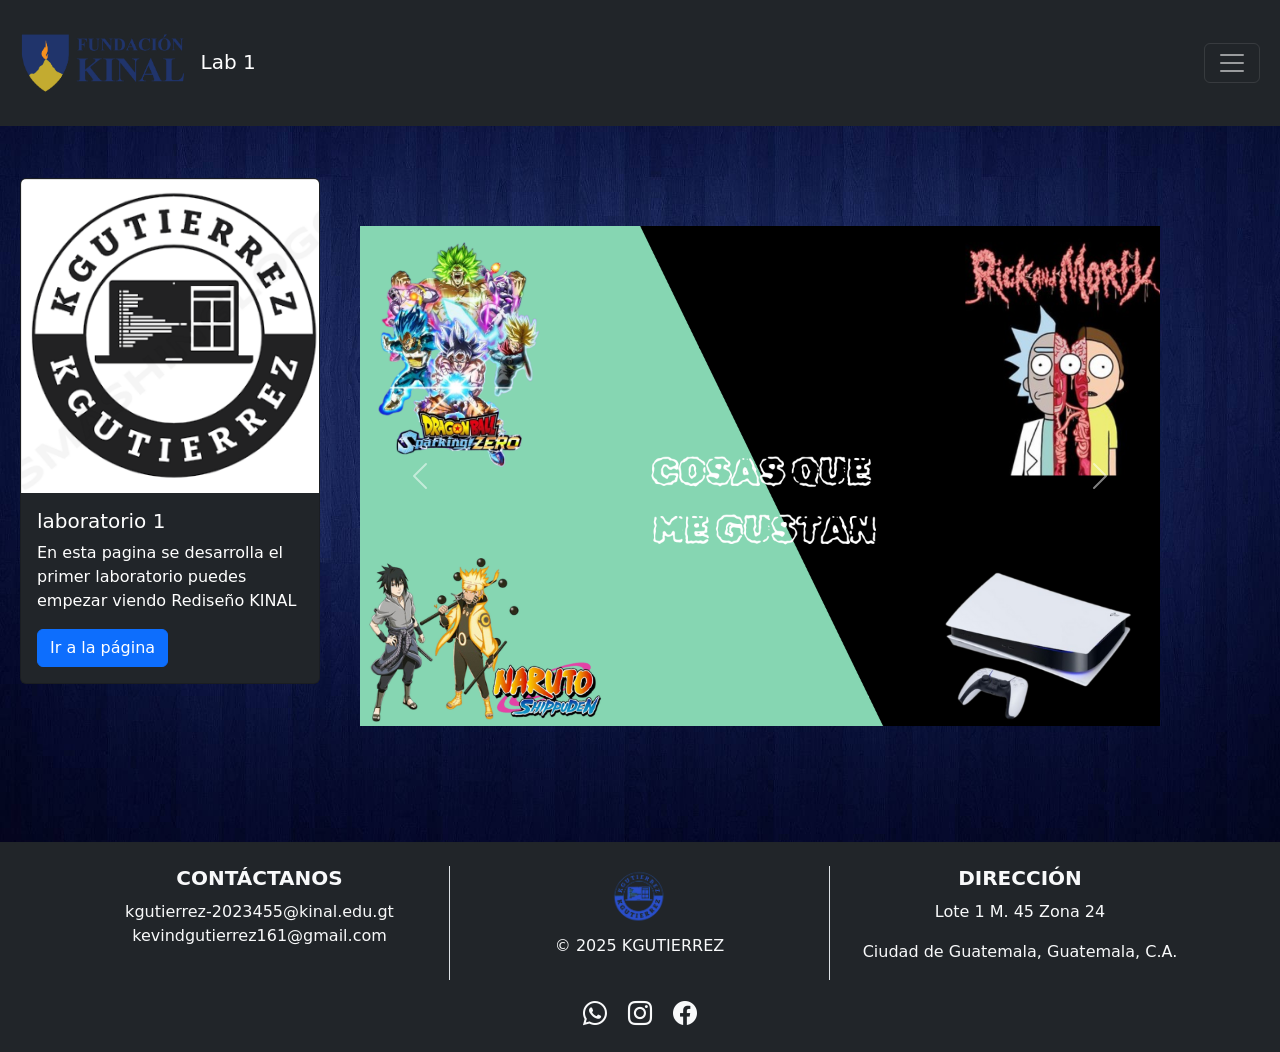
<file: index.html>
<!DOCTYPE html>
<html lang="es">
<head>
  <meta charset="UTF-8" />
  <title>TALLER</title>
  <link href="https://cdn.jsdelivr.net/npm/bootstrap@5.3.3/dist/css/bootstrap.min.css" rel="stylesheet" integrity="sha384-QWTKZyjpPEjISv5WaRU9OFeRpok6YctnYmDr5pNlyT2bRjXh0JMhjY6hW+ALEwIH" crossorigin="anonymous">
  <link rel="stylesheet" href="index.css">
  <link href="https://cdn.jsdelivr.net/npm/bootstrap-icons/font/bootstrap-icons.css" rel="stylesheet">

</head>
<body>
  <nav class="navbar navbar-dark bg-dark fixed-top">
    <div class="container-fluid">
      <div class="d-flex align-items-center">
        <a class="navbar-brand mb-0 h1" href="index.html">
          <img src="assets/image/fundacion-kinal.png" class="img-fluid me-2" style="height: 60px;">
          Lab 1
        </a>
      </div>
      <button class="navbar-toggler" type="button" data-bs-toggle="offcanvas" data-bs-target="#offcanvasDarkNavbar" aria-controls="offcanvasDarkNavbar" aria-label="Toggle navigation">
        <span class="navbar-toggler-icon"></span>
      </button>
      <div class="offcanvas offcanvas-end text-bg-dark" tabindex="-1" id="offcanvasDarkNavbar" aria-labelledby="offcanvasDarkNavbarLabel">
        <div class="offcanvas-header">
          <h5 class="offcanvas-title" id="offcanvasDarkNavbarLabel">Menú</h5>
          <button type="button" class="btn-close btn-close-white" data-bs-dismiss="offcanvas" aria-label="Close"></button>
        </div>
        <div class="offcanvas-body">
          <ul class="navbar-nav justify-content-end flex-grow-1 pe-3">
            <li class="nav-item"><a class="nav-link active" href="#">Páginas</a></li>
            <li class="nav-item"><a class="nav-link" href="CosasQueMeGustan/CosasQueMeGustan.html">Cosas que me gustan</a></li>
            <li class="nav-item"><a class="nav-link" href="Biografia/Biografia.html">Mi biografía</a></li>
            <li class="nav-item"><a class="nav-link" href="Kinal/kinal.html">Rediseño Kinal</a></li>
          </ul>
        </div>
      </div>
    </div>
  </nav>

  <div class="container-fluid pt-5" style="margin-top: 130px;">
    <div class="content-wrapper">
      
      <div class="card bg-dark">
        <img src="assets/image/Logo.png" class="card-img-top" alt="Card image">
        <div class="card-body" style="color: white;">
          <h5 class="card-title">laboratorio 1</h5>
          <p class="card-text">En esta pagina se desarrolla el primer laboratorio puedes empezar viendo Rediseño KINAL</p>
          <a href="Kinal/kinal.html" class="btn btn-primary">Ir a la página</a>
        </div>
      </div>

      
      <div class="carousel-container position-relative mt-5">
        <div id="carouselExampleInterval" class="carousel slide" data-bs-ride="carousel">
          <div class="carousel-inner">
            <div class="carousel-item active" data-bs-interval="5000">
              <a href="CosasQueMeGustan/CosasQueMeGustan.html">
                <img src="assets/image/CosasQuemeGustan.png" class="d-block w-100" alt="Primera imagen">
              </a>
            </div>
            <div class="carousel-item" data-bs-interval="5000">
              <a href="Biografia/Biografia.html">
                <img src="assets/image/Biografía.png" class="d-block w-100" alt="Segunda imagen">
              </a>
            </div>
            <div class="carousel-item" data-bs-interval="5000">
              <a href="Kinal/kinal.html">
                <img src="assets/image/kinal.png" class="d-block w-100" alt="Tercera imagen">
              </a>
            </div>
          </div>
          <button class="carousel-control-prev" type="button" data-bs-target="#carouselExampleInterval" data-bs-slide="prev">
            <span class="carousel-control-prev-icon" aria-hidden="true"></span>
            <span class="visually-hidden">Previous</span>
          </button>
          <button class="carousel-control-next" type="button" data-bs-target="#carouselExampleInterval" data-bs-slide="next">
            <span class="carousel-control-next-icon" aria-hidden="true"></span>
            <span class="visually-hidden">Next</span>
          </button>
        </div>
      </div>
    </div>
  </div>

  <section id="footer" class="mt-5">
    <footer class="bg-dark text-light pt-4 mt-5">
        <div class="container">
            <div class="row">
                
                <div class="col-md-4 text-center mb-3 border-end">
                    <h5>CONTÁCTANOS</h5>
                    <ul class="list-unstyled">
                        <li><a href="mailto:kgutierrez-2023455@kinal.edu.gt" class="text-light">kgutierrez-2023455@kinal.edu.gt</a></li>
                        <li><a href="mailto:kevindgutierrez161@gmail.com" class="text-light">kevindgutierrez161@gmail.com</a></li>
                    </ul>
                </div>
                
                <div class="col-md-4 text-center mb-3 border-end">
                    <img src="../assets/image/logokg.png" alt="Logo" style="height: 60px;">
                    <p class="mt-2">&copy; 2025 KGUTIERREZ</p>
                </div>
                
                <div class="col-md-4 text-center mb-3">
                    <h5>DIRECCIÓN</h5>
                    <p>Lote 1 M. 45 Zona 24</p>
                    <p>Ciudad de Guatemala, Guatemala, C.A.</p>
                </div>
            </div>
            
            <div class="row">
                <div class="col text-center">
                    <a href="#" class="text-light me-3"><i class="bi bi-whatsapp"></i></a>
                    <a href="https://www.instagram.com/dani_gutierrez43" class="text-light me-3"><i class="bi bi-instagram"></i></a>
                    <a href="https://www.facebook.com/share/1F8eJ8gc3s" class="text-light"><i class="bi bi-facebook"></i></a>
                </div>
            </div>
        </div>
    </footer>
</section>
  
  
  <script src="https://cdn.jsdelivr.net/npm/bootstrap@5.3.3/dist/js/bootstrap.bundle.min.js" integrity="sha384-YvpcrYf0tY3lHB60NNkmXc5s9fDVZLESaAA55NDzOxhy9GkcIdslK1eN7N6jIeHz" crossorigin="anonymous"></script>
</body>
</html>
</file>
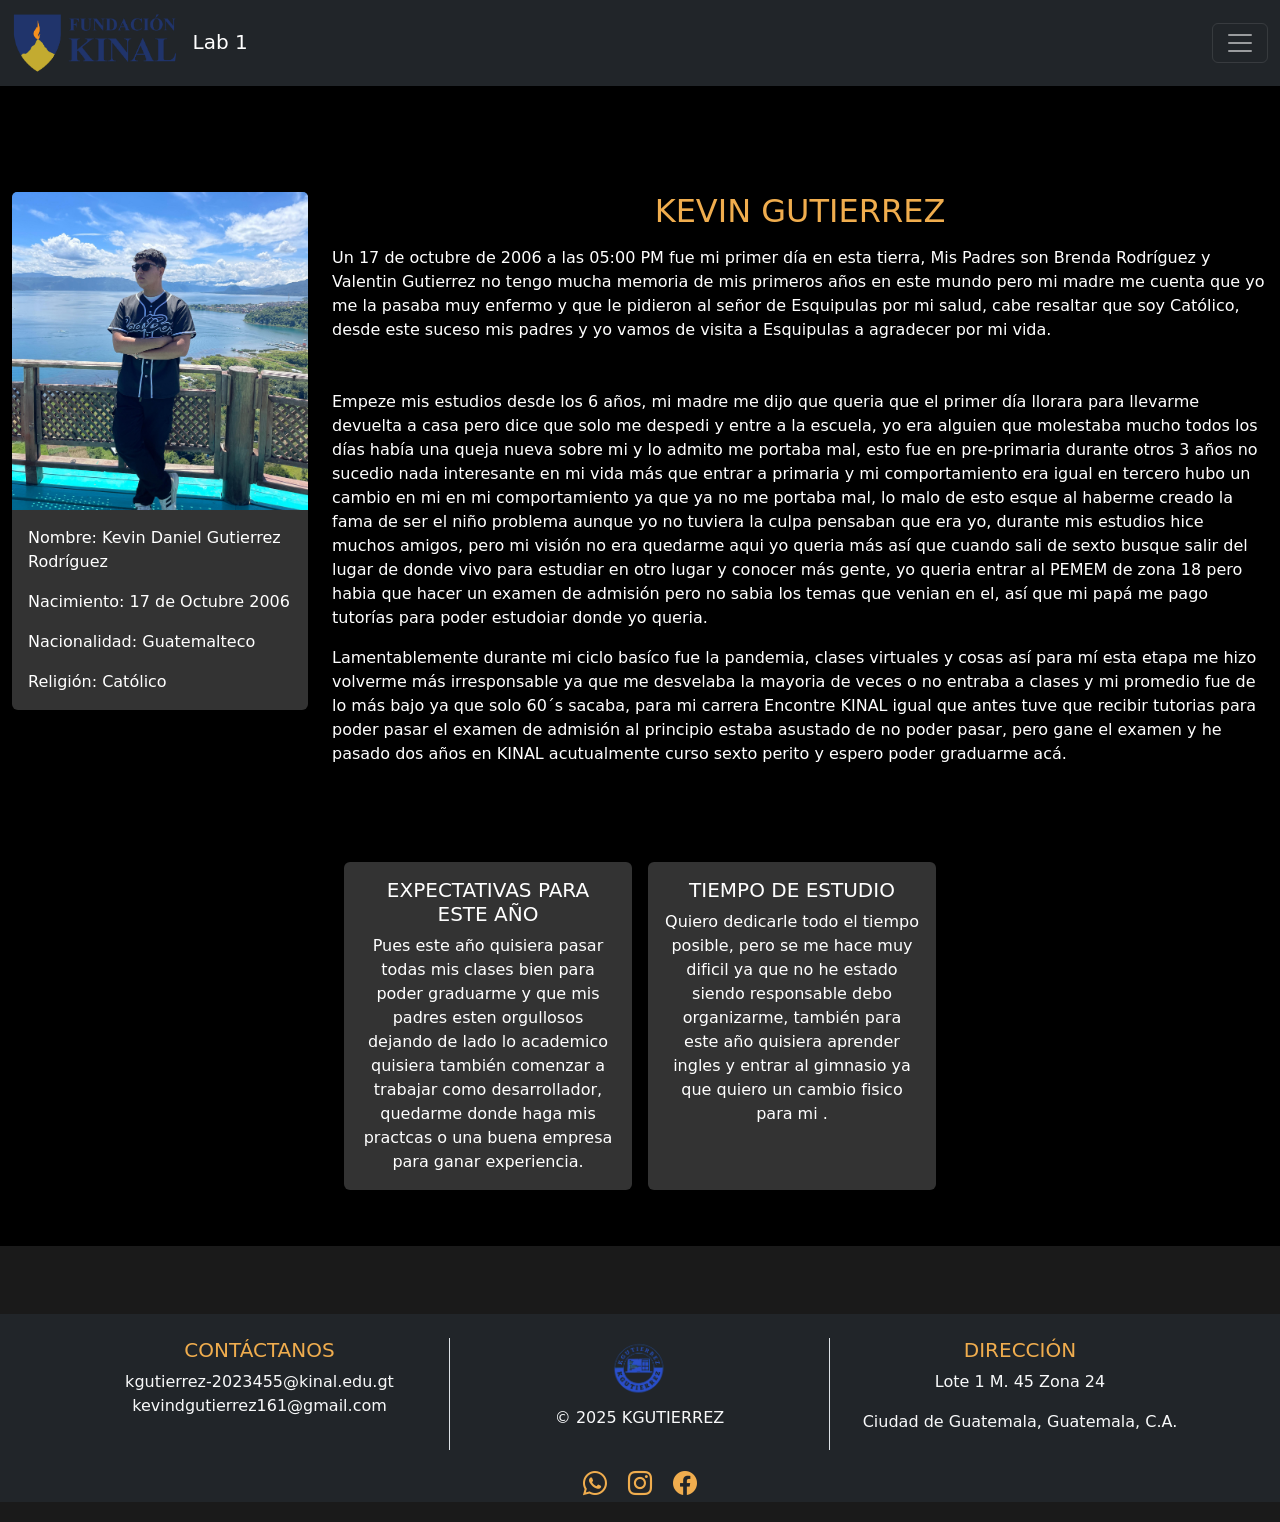
<file: Biografia/Biografia.html>
<!DOCTYPE html>
<html lang="es">
<head>
    <meta charset="UTF-8" />
    <meta name="viewport" content="width=device-width, initial-scale=1.0" />
    <title>Mi Biografía</title>
    <link href="https://cdn.jsdelivr.net/npm/bootstrap@5.3.3/dist/css/bootstrap.min.css" rel="stylesheet" integrity="sha384-QWTKZyjpPEjISv5WaRU9OFeRpok6YctnYmDr5pNlyT2bRjXh0JMhjY6hW+ALEwIH" crossorigin="anonymous">
    <link rel="stylesheet" href="biografia.css">
    <link href="https://cdn.jsdelivr.net/npm/bootstrap-icons/font/bootstrap-icons.css" rel="stylesheet">
    
</head>
<body>
    
    <section id="navbar">
        <nav class="navbar navbar-dark bg-dark fixed-top">
            <div class="container-fluid">
                <div class="d-flex align-items-center">
                    <a class="navbar-brand mb-0 h1" href="../index.html">
                        <img src="../assets/image/fundacion-kinal.png" alt="" class="img-fluid me-2" style="height: 60px;">
                        Lab 1
                    </a>
                </div>
                <button class="navbar-toggler" type="button" data-bs-toggle="offcanvas" data-bs-target="#offcanvasDarkNavbar" aria-controls="offcanvasDarkNavbar" aria-label="Toggle navigation">
                    <span class="navbar-toggler-icon"></span>
                </button>
                <div class="offcanvas offcanvas-end text-bg-dark" tabindex="-1" id="offcanvasDarkNavbar" aria-labelledby="offcanvasDarkNavbarLabel">
                    <div class="offcanvas-header">
                        <h5 class="offcanvas-title" id="offcanvasDarkNavbarLabel">Menú</h5>
                        <button type="button" class="btn-close btn-close-white" data-bs-dismiss="offcanvas" aria-label="Close"></button>
                    </div>
                    <div class="offcanvas-body">
                        <ul class="navbar-nav justify-content-end flex-grow-1 pe-3">
                            <li class="nav-item">
                                <a class="nav-link active" aria-current="page" href="#">Páginas</a>
                            </li>
                            <li class="nav-item">
                                <a class="nav-link" href="../CosasQueMeGustan/CosasQueMeGustan.html">Cosas que me gustan</a>
                            </li>
                            <li class="nav-item">
                                <a class="nav-link" href="Biografia.html">Mi biografía</a>
                            </li>
                            <li class="nav-item">
                                <a class="nav-link" href="../Kinal/kinal.html">Rediseño Kinal</a>
                            </li>
                        </ul>
                    </div>
                </div>
            </div>
        </nav>
    </section>

    
    <section id="content" class="mt-5">
        <div class="container-fluid mt-5 pt-3">
            <div class="row">
                <div class="col-md-3">
                    <div class="card card-custom">
                        <img src="../assets/image/yo.jpg" class="card-img-top" alt="...">
                        <div class="card-body">
                            <p class="card-text">Nombre: Kevin Daniel Gutierrez Rodríguez</p>
                            <p class="card-text">Nacimiento: 17 de Octubre 2006</p>
                            <p class="card-text">Nacionalidad: Guatemalteco</p>
                            <p class="card-text">Religión: Católico</p>
                        </div>
                    </div>
                </div>
                <div class="col-md-9 d-flex align-items-center">
                    <div>
                        <h2 class="mb-3">KEVIN GUTIERREZ</h2>
                        <p>
                          Un 17 de octubre de 2006 a las 05:00 PM fue mi primer día en esta tierra, Mis Padres son Brenda Rodríguez y Valentin Gutierrez no tengo
                          mucha memoria de mis primeros años en este mundo pero mi madre me cuenta que yo me la pasaba muy enfermo y que le pidieron al señor de
                          Esquipulas por mi salud, cabe resaltar que soy Católico, desde este suceso mis padres y yo vamos de visita a Esquipulas a agradecer por mi vida.
                        </p>
                        <p class="mt-5">
                          Empeze mis estudios desde los 6 años, mi madre me dijo que queria que el primer día llorara para llevarme devuelta a casa pero dice
                          que solo me despedi y entre a la escuela, yo era alguien que molestaba mucho todos los días había una queja nueva sobre mi y lo admito me portaba
                          mal, esto fue en pre-primaria durante otros 3 años no sucedio nada interesante en mi vida más que entrar a primaria y mi comportamiento era igual 
                          en tercero hubo un cambio en mi en mi comportamiento ya que ya no me portaba mal, lo malo de esto esque al haberme creado la fama de ser el niño 
                          problema aunque yo no tuviera la culpa pensaban que era yo, durante mis estudios hice muchos amigos, pero mi visión no era quedarme aqui yo queria más
                          así que cuando sali de sexto busque salir del lugar de donde vivo para estudiar en otro lugar y conocer más gente, yo queria entrar al PEMEM de zona 18
                          pero habia que hacer un examen de admisión pero no sabia los temas que venian en el, así que mi papá me pago tutorías para poder estudoiar donde yo queria.
                        </p>
                        <p>
                          Lamentablemente durante mi ciclo basíco fue la pandemia, clases virtuales y cosas así para mí esta etapa me hizo volverme más irresponsable ya que
                          me desvelaba la mayoria de veces o no entraba a clases y mi promedio fue de lo más bajo ya que solo 60´s sacaba, para mi carrera Encontre KINAL igual 
                          que antes tuve que recibir tutorias para poder pasar el examen de admisión al principio estaba asustado de no poder pasar, pero gane el examen y he pasado
                          dos años en KINAL acutualmente curso sexto perito y espero poder graduarme acá.
                        </p>
                    </div>
                </div>
            </div>
        </div>
    </section>

    <section id="extra-content" class="mt-5 text-center">
        <div class="d-flex justify-content-center mt-4">
            <div class="card card-custom-alt m-2" style="width: 18rem;">
                <div class="card-body">
                    <h5 class="card-title">EXPECTATIVAS PARA ESTE AÑO</h5>
                    <p class="card-text">
                      Pues este año quisiera pasar todas mis clases bien para poder graduarme y que mis padres esten orgullosos
                      dejando de lado lo academico quisiera también comenzar a trabajar como desarrollador, quedarme donde haga mis practcas o una buena empresa para 
                      ganar experiencia.
                    </p>
                </div>
            </div>
            <div class="card card-custom-alt m-2" style="width: 18rem;">
                <div class="card-body">
                    <h5 class="card-title">TIEMPO DE ESTUDIO</h5>
                    <p class="card-text">
                      Quiero dedicarle todo el tiempo posible, pero se me hace muy dificil ya que no he estado siendo responsable
                      debo organizarme, también para este año quisiera aprender ingles y entrar al gimnasio ya que quiero un cambio fisico para mi .
                    </p>
                </div>
            </div>
        </div>
    </section>

    <section id="footer" class="mt-5">
        <footer class="bg-dark text-light pt-4 mt-5">
            <div class="container">
                <div class="row">
                    
                    <div class="col-md-4 text-center mb-3 border-end">
                        <h5>CONTÁCTANOS</h5>
                        <ul class="list-unstyled">
                            <li><a href="mailto:kgutierrez-2023455@kinal.edu.gt" class="text-light">kgutierrez-2023455@kinal.edu.gt</a></li>
                            <li><a href="mailto:kevindgutierrez161@gmail.com" class="text-light">kevindgutierrez161@gmail.com</a></li>
                        </ul>
                    </div>
                    
                    <div class="col-md-4 text-center mb-3 border-end">
                        <img src="../assets/image/logokg.png" alt="Logo" style="height: 60px;">
                        <p class="mt-2">&copy; 2025 KGUTIERREZ</p>
                    </div>
                    
                    <div class="col-md-4 text-center mb-3">
                        <h5>DIRECCIÓN</h5>
                        <p>Lote 1 M. 45 Zona 24</p>
                        <p>Ciudad de Guatemala, Guatemala, C.A.</p>
                    </div>
                </div>
                
                <div class="row">
                    <div class="col text-center">
                        <a href="#" class="text-light me-3"><i class="bi bi-whatsapp"></i></a>
                        <a href="https://www.instagram.com/dani_gutierrez43?igsh=MTRwMnZoNDdidnU4Mg%3D%3D&utm_source=qr" class="text-light me-3"><i class="bi bi-instagram"></i></a>
                        <a href="https://www.facebook.com/share/1F8eJ8gc3s/?mibextid=wwXIfr" class="text-light"><i class="bi bi-facebook"></i></a>
                    </div>
                </div>
            </div>
        </footer>
    </section>
    <script src="https://cdn.jsdelivr.net/npm/bootstrap@5.3.3/dist/js/bootstrap.bundle.min.js" integrity="sha384-YvpcrYf0tY3lHB60NNkmXc5s9fDVZLESaAA55NDzOxhy9GkcIdslK1eN7N6jIeHz" crossorigin="anonymous"></script>
</body>
</html>
</file>
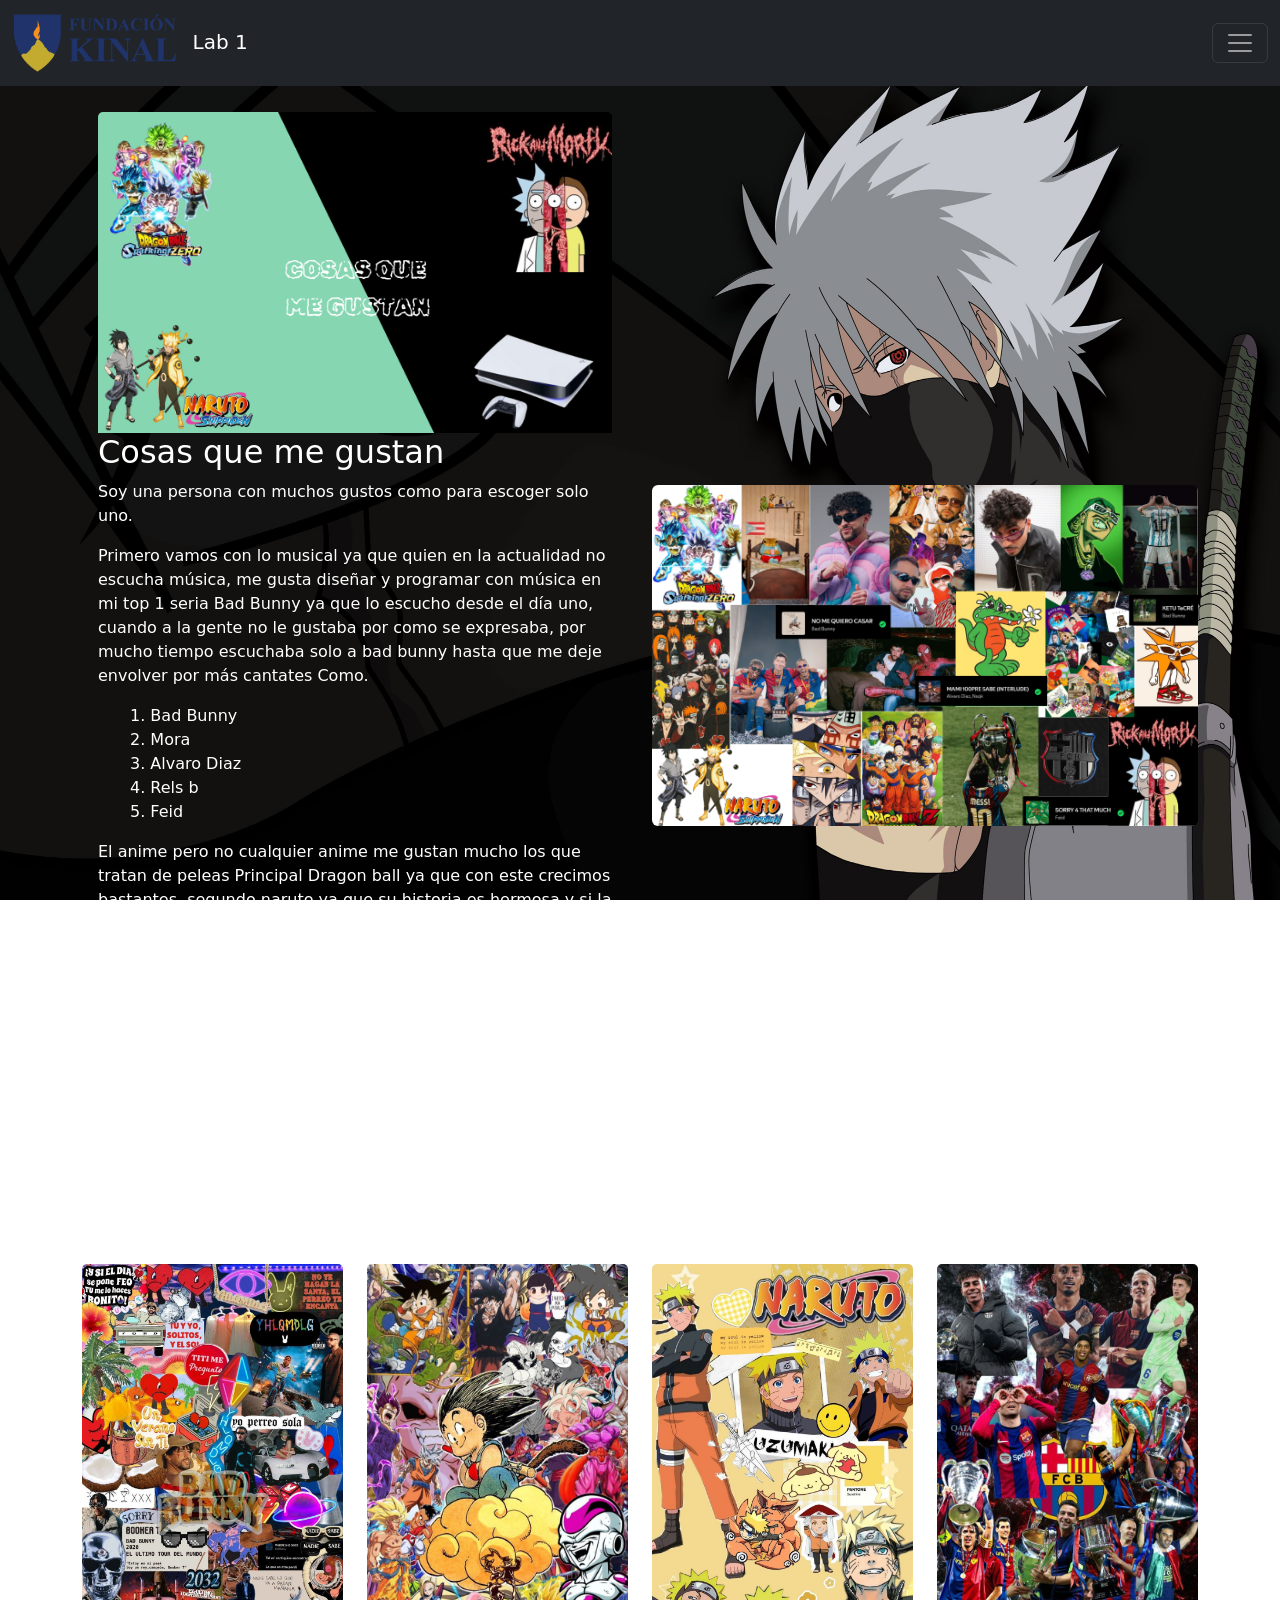
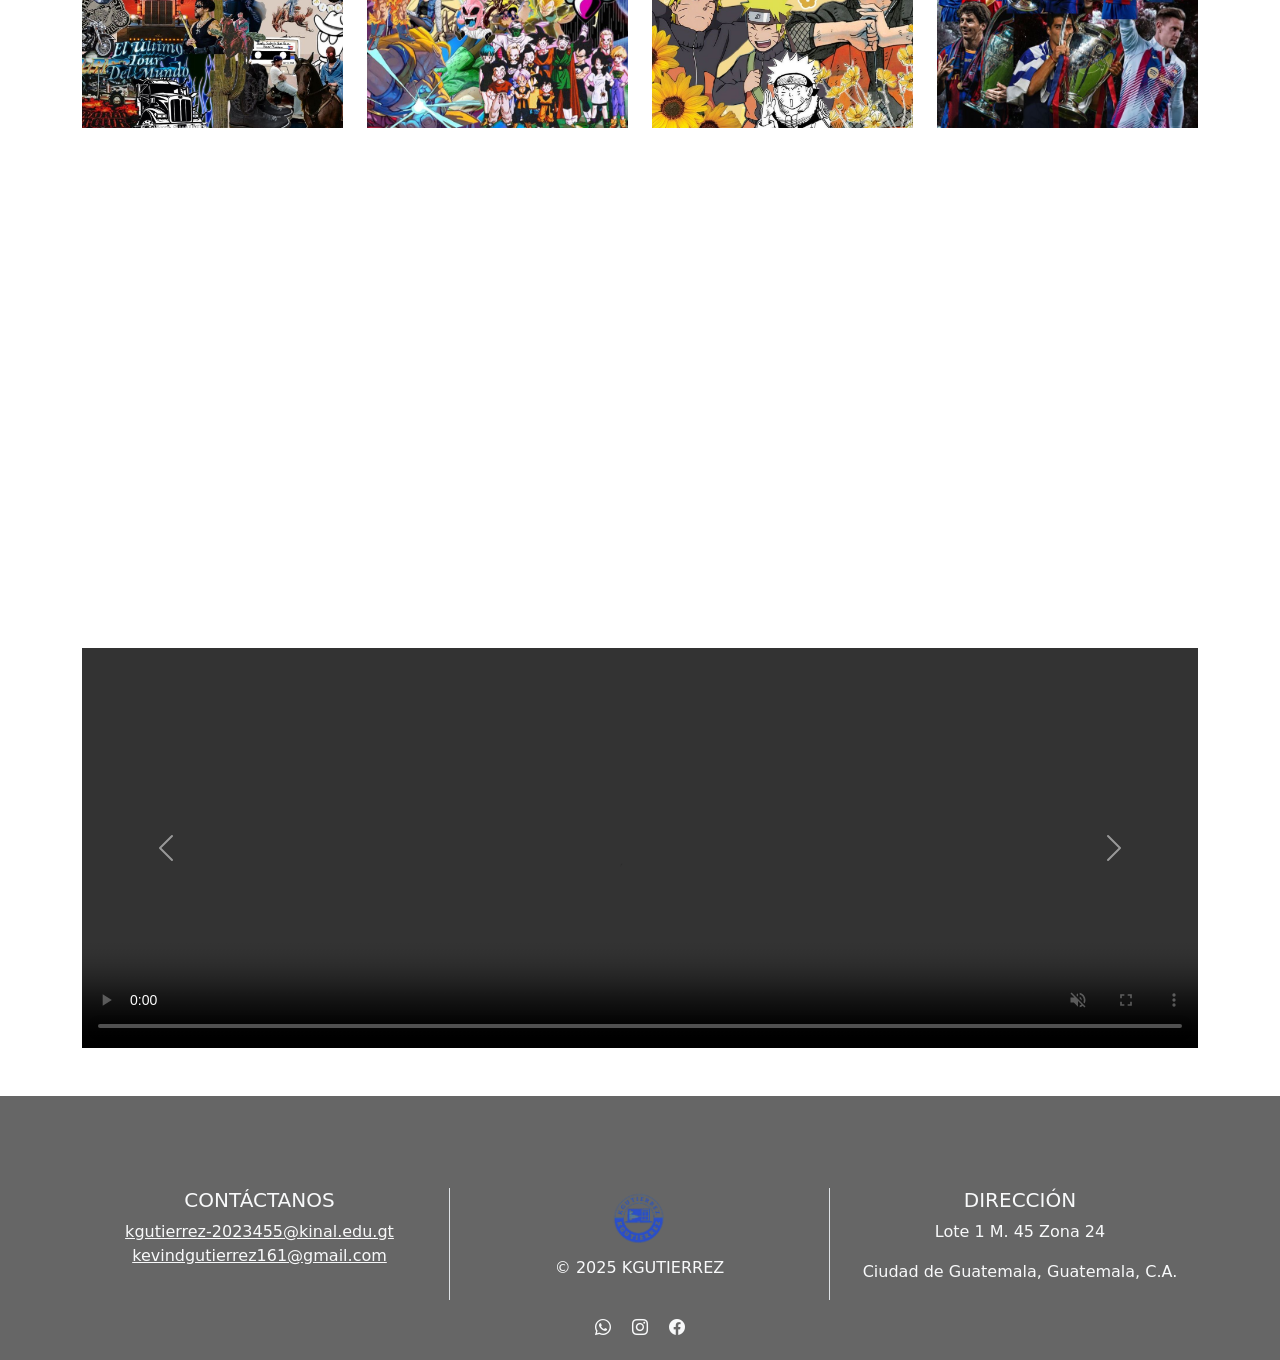
<file: CosasQueMeGustan/CosasQueMeGustan.html>
<!DOCTYPE html>
<html lang="es">
<head>
    <meta charset="UTF-8" />
    <meta name="viewport" content="width=device-width, initial-scale=1.0" />
    <title>Cosas que Me Gustan</title>
    <link href="https://cdn.jsdelivr.net/npm/bootstrap@5.3.3/dist/css/bootstrap.min.css" rel="stylesheet" integrity="sha384-QWTKZyjpPEjISv5WaRU9OFeRpok6YctnYmDr5pNlyT2bRjXh0JMhjY6hW+ALEwIH" crossorigin="anonymous">
    <link rel="stylesheet" href="style.css">
    <link href="https://cdn.jsdelivr.net/npm/bootstrap-icons/font/bootstrap-icons.css" rel="stylesheet">
</head>
<body>
  
    <nav class="navbar navbar-dark bg-dark fixed-top">
        <div class="container-fluid">
            <div class="d-flex align-items-center">
                <a class="navbar-brand mb-0 h1" href="../index.html">
                    <img src="../assets/image/fundacion-kinal.png" alt="Kinal Logo" class="img-fluid me-2" style="height: 60px;">
                    Lab 1
                </a>
            </div>
            <button class="navbar-toggler" type="button" data-bs-toggle="offcanvas" data-bs-target="#offcanvasDarkNavbar" aria-controls="offcanvasDarkNavbar" aria-label="Toggle navigation">
                <span class="navbar-toggler-icon"></span>
            </button>
            <div class="offcanvas offcanvas-end text-bg-dark" tabindex="-1" id="offcanvasDarkNavbar" aria-labelledby="offcanvasDarkNavbarLabel">
                <div class="offcanvas-header">
                    <h5 class="offcanvas-title" id="offcanvasDarkNavbarLabel">Menú</h5>
                    <button type="button" class="btn-close btn-close-white" data-bs-dismiss="offcanvas" aria-label="Close"></button>
                </div>
                <div class="offcanvas-body">
                    <ul class="navbar-nav justify-content-end flex-grow-1 pe-3">
                        <li class="nav-item"><a class="nav-link" href="../index.html">Páginas</a></li>
                        <li class="nav-item"><a class="nav-link active" href="CosasQueMeGustan.html">Cosas que me gustan</a></li>
                        <li class="nav-item"><a class="nav-link" href="../Biografia/Biografia.html">Mi biografía</a></li>
                        <li class="nav-item"><a class="nav-link" href="../Kinal/kinal.html">Rediseño Kinal</a></li>
                    </ul>
                </div>
            </div>
        </div>
    </nav>

    
    <section id="intro" class="container mt-5 pt-5">
        <div class="row align-items-center">
            <div class="col-md-6">
                <div class="card bg-transparent border-0">
                    <div class="card-body">
                      <img src="../assets/image/CosasQuemeGustan.png" class="card-img-top" alt="Item 1">
                        <h2 class="card-title">Cosas que me gustan</h2>
                        <p class="card-text">
                          Soy una persona con muchos gustos como para escoger solo uno.
                        </p>
                        <P>
                          Primero vamos con lo musical ya que quien en la actualidad no escucha música, me gusta diseñar y programar con música en mi top 1 seria Bad Bunny ya que lo escucho desde el día uno, cuando 
                          a la gente no le gustaba por como se expresaba, por mucho tiempo escuchaba solo a bad bunny hasta que me deje envolver por más cantates Como.
                        </P>
                        <ul style="list-style: none;">
                          <li style="list-style: none;">
                          <td>1. Bad Bunny</td><br>
                          <td>2. Mora</td><br>
                          <td>3. Alvaro Diaz</td><br>
                          <td>4. Rels b</td><br>
                          <td>5. Feid</td><br>
                          </li>
                          </ul>
                        <P>
                          El anime pero no cualquier anime me gustan mucho los que tratan de peleas Principal Dragon ball ya que con este crecimos bastantes, segundo 
                          naruto ya que su historia es hermosa y si la entiendes te deja muchas enseñanzas esos son los que más me gustan, obviamente he visto muchas
                          más animaciones. 
                        </P>
                        <ul style="list-style: none;">
                          <li style="list-style: none;">
                          <td>1. Dagron ball</td><br>
                          <td>2. Naruto</td><br>
                          <td>3. berserk</td><br>
                          <td>4. Los 7 pecados capitales</td><br>
                          <td>5. one punch man</td><br>
                          </li>
                          </ul>
                          <p>
                            No cabe mencionar mi amor por mi equipo no soy muy fan del futbol pero todos en casa nacemos siendo de un equipo por nuestros padres
                            asi que gane o pierda siempre fiel a mi barca.
                          </p>
                    </div>
                </div>
            </div>
            <div class="col-md-6">
                <img src="../assets/image/collage-gustos.png" alt="Imagen representativa" class="img-fluid rounded">
            </div>
        </div>
    </section>

    
    <section id="favorites" class="container mt-5">
        <div class="row">
            <div class="col-md-3">
                <div class="card bg-transparent border-0">
                    <img src="../assets/image/bad.jpg" class="card-img-top" alt="Item 1">
                    <div class="card-body">
                        <h5 class="card-title">Bad Bunny</h5>
                        <p class="card-text">Benito Antonio Martínez Ocasio, conocido artísticamente como Bad Bunny, es un cantante, compositor y productor musical puertorriqueño que ha revolucionado la música urbana. Con su estilo único que mezcla reguetón, trap y otros géneros, ha ganado popularidad internacional y se ha destacado como uno de los artistas más influyentes de la música latina.</p>
                    </div>
                </div>
            </div>
            <div class="col-md-3">
                <div class="card bg-transparent border-0">
                    <img src="../assets/image/db.jpg" class="card-img-top" alt="Item 2">
                    <div class="card-body">
                        <h5 class="card-title">Dragon Ball</h5>
                        <p class="card-text">Dragon Ball es una famosa serie de manga y anime creada por Akira Toriyama. La historia sigue las aventuras de Goku y sus amigos mientras buscan las Esferas del Dragón, luchan contra poderosos enemigos y protegen la Tierra. Es conocida por sus intensas batallas, personajes carismáticos y la evolución de Goku desde un niño hasta convertirse en uno de los guerreros más poderosos del universo.</p>
                    </div>
                </div>
            </div>
            <div class="col-md-3">
                <div class="card bg-transparent border-0">
                    <img src="../assets/image/naruto.jpg" class="card-img-top" alt="Item 3">
                    <div class="card-body">
                        <h5 class="card-title">Naruto</h5>
                        <p class="card-text">Naruto es una serie de manga y anime creada por Masashi Kishimoto que sigue la vida de Naruto Uzumaki, un joven ninja que busca ser reconocido como el líder de su aldea, el Hokage. La serie destaca por su enfoque en la amistad, la superación personal y los desafíos emocionales de los personajes, además de sus épicas batallas y técnicas ninja.</p>
                    </div>
                </div>
            </div>
            <div class="col-md-3">
                <div class="card bg-transparent border-0">
                    <img src="../assets/image/bc.jpg" class="card-img-top" alt="Item 4">
                    <div class="card-body">
                        <h5 class="card-title">FC Barcelona</h5>
                        <p class="card-text">Descripción breve del ítem 4.El Fútbol Club Barcelona, conocido comúnmente como Barça, es un club de fútbol profesional de la ciudad de Barcelona, España. Fundado en 1899, el club ha ganado múltiples títulos nacionales e internacionales, incluyendo varias ediciones de la Liga de Campeones de la UEFA. Es reconocido por su estilo de juego basado en el tiki-taka y por su lema "Més que un club" ("Más que un club").</p>
                    </div>
                </div>
            </div>
        </div>
    </section>

    
    <section id="videos" class="container mt-5">
        <div id="videoCarousel" class="carousel slide" data-bs-ride="carousel" data-bs-interval="10000">
            <div class="carousel-inner">
                <div class="carousel-item active">
                    <video class="d-block w-100" controls autoplay muted loop>
                        <source src="../assets/video/b.mp4" type="video/mp4">
                        Tu navegador no soporta la reproducción de video.
                    </video>
                </div>
                <div class="carousel-item">
                    <video class="d-block w-100" controls autoplay muted loop>
                        <source src="../assets/video/n.mp4" type="video/mp4">
                        Tu navegador no soporta la reproducción de video.
                    </video>
                </div>
                <div class="carousel-item">
                    <video class="d-block w-100" controls autoplay muted loop>
                        <source src="../assets/video/barca.mp4" type="video/mp4">
                        Tu navegador no soporta la reproducción de video.
                    </video>
                </div>
            </div>
            <button class="carousel-control-prev" type="button" data-bs-target="#videoCarousel" data-bs-slide="prev">
                <span class="carousel-control-prev-icon" aria-hidden="true"></span>
                <span class="visually-hidden">Anterior</span>
            </button>
            <button class="carousel-control-next" type="button" data-bs-target="#videoCarousel" data-bs-slide="next">
                <span class="carousel-control-next-icon" aria-hidden="true"></span>
                <span class="visually-hidden">Siguiente</span>
            </button>
        </div>
    </section>
    
    <section id="footer" class="mt-5">
        <footer class="bg-transparent text-light pt-4 mt-5">
            <div class="container">
                <div class="row">
                    
                    <div class="col-md-4 text-center mb-3 border-end">
                        <h5>CONTÁCTANOS</h5>
                        <ul class="list-unstyled">
                            <li><a href="mailto:kgutierrez-2023455@kinal.edu.gt" class="text-light">kgutierrez-2023455@kinal.edu.gt</a></li>
                            <li><a href="mailto:kevindgutierrez161@gmail.com" class="text-light">kevindgutierrez161@gmail.com</a></li>
                        </ul>
                    </div>
                    
                    <div class="col-md-4 text-center mb-3 border-end">
                        <img src="../assets/image/logokg.png" alt="Logo" style="height: 60px;">
                        <p class="mt-2">&copy; 2025 KGUTIERREZ</p>
                    </div>
                    
                    <div class="col-md-4 text-center mb-3">
                        <h5>DIRECCIÓN</h5>
                        <p>Lote 1 M. 45 Zona 24</p>
                        <p>Ciudad de Guatemala, Guatemala, C.A.</p>
                    </div>
                </div>
                
                <div class="row">
                    <div class="col text-center">
                        <a href="#" class="text-light me-3"><i class="bi bi-whatsapp"></i></a>
                        <a href="https://www.instagram.com/dani_gutierrez43" class="text-light me-3"><i class="bi bi-instagram"></i></a>
                        <a href="https://www.facebook.com/share/1F8eJ8gc3s" class="text-light"><i class="bi bi-facebook"></i></a>
                    </div>
                </div>
            </div>
        </footer>
    </section>

    <script src="https://cdn.jsdelivr.net/npm/bootstrap@5.3.3/dist/js/bootstrap.bundle.min.js" integrity="sha384-YvpcrYf0tY3lHB60NNkmXc5s9fDVZLESaAA55NDzOxhy9GkcIdslK1eN7N6jIeHz" crossorigin="anonymous"></script>
</body>
</html>
</file>
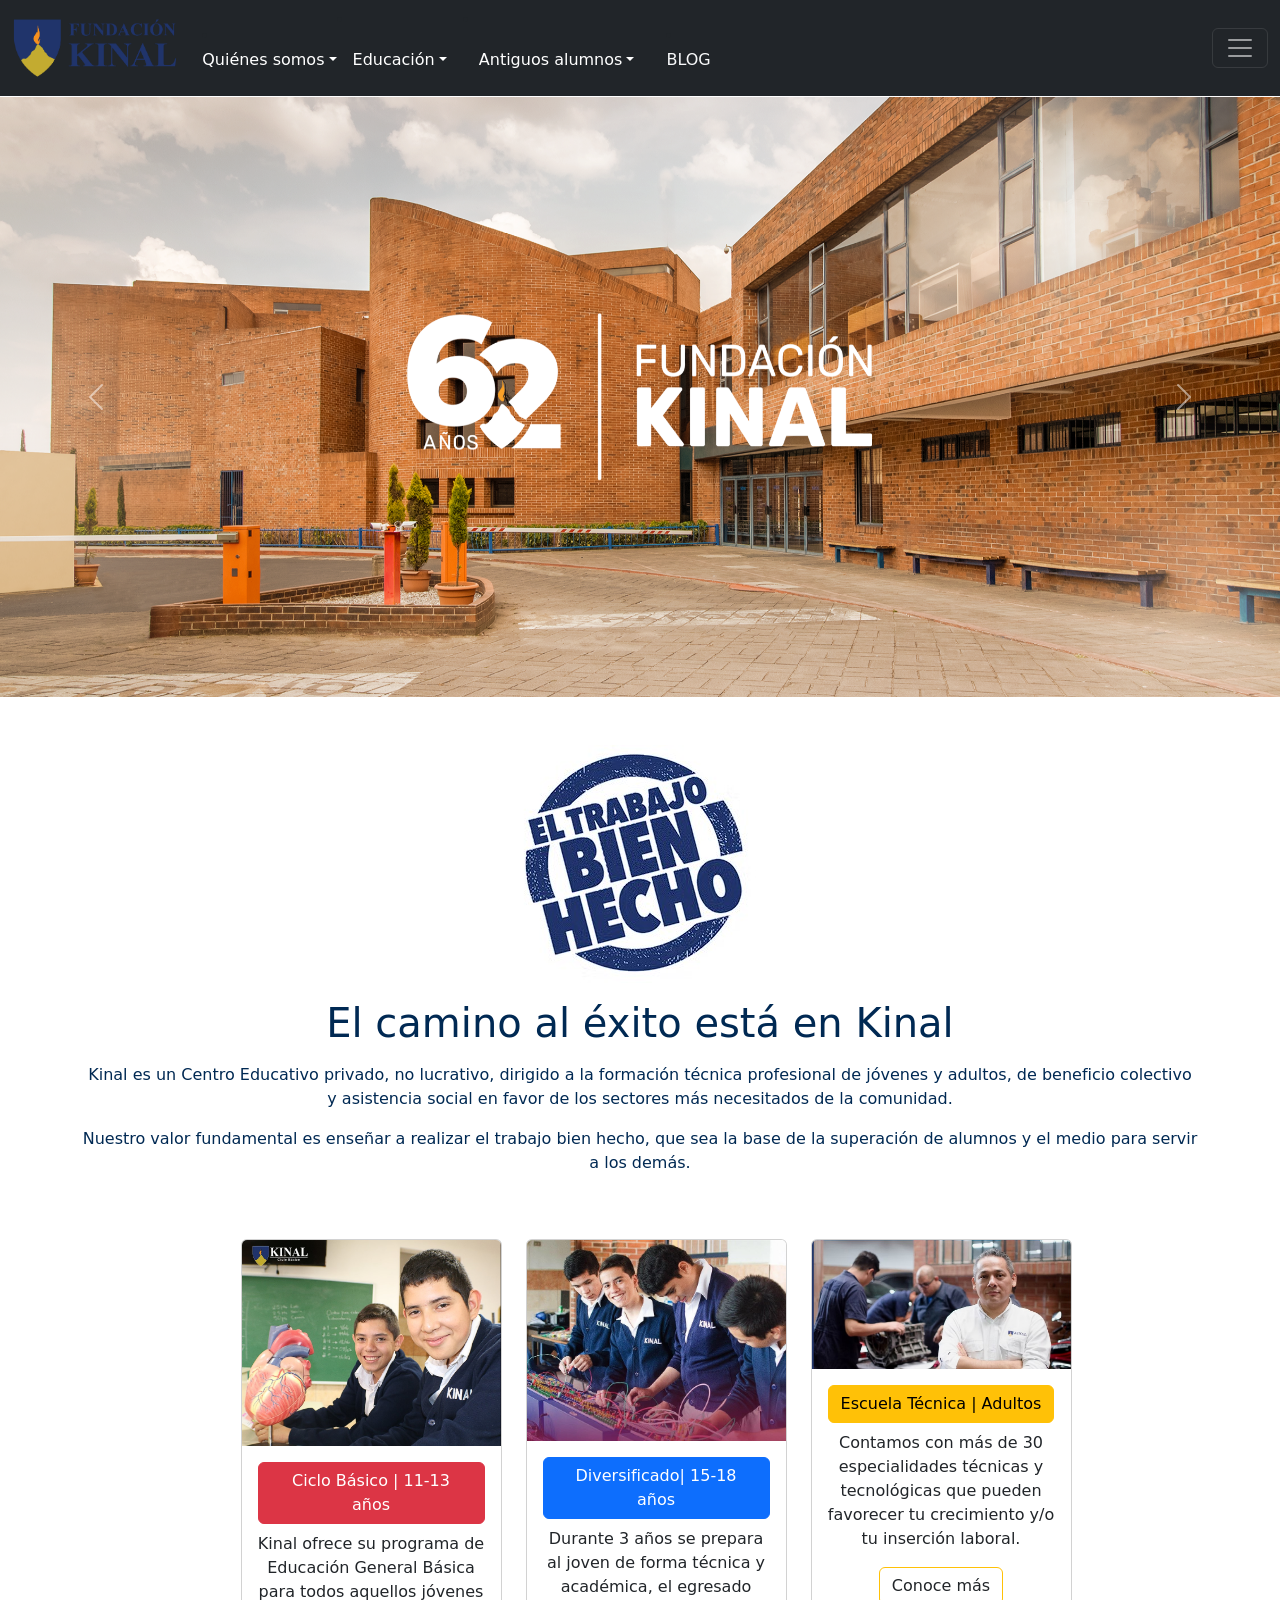
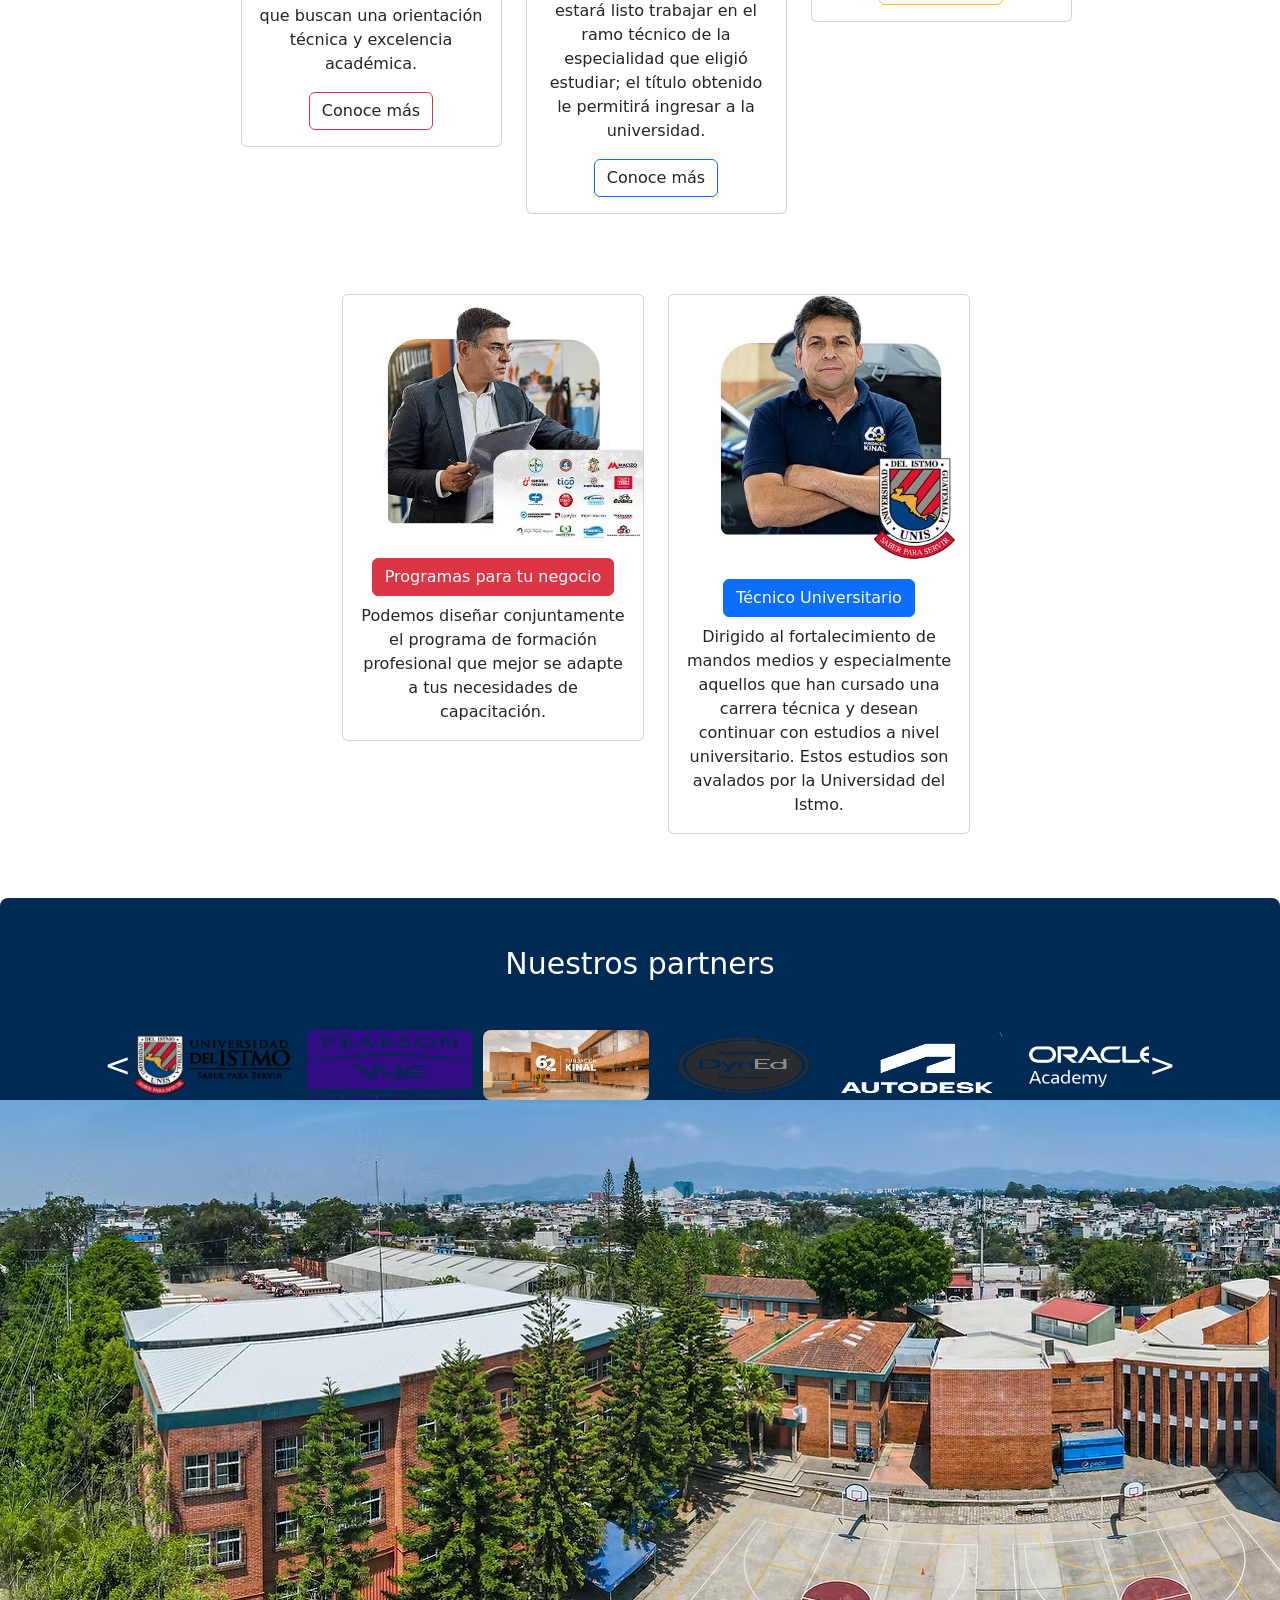
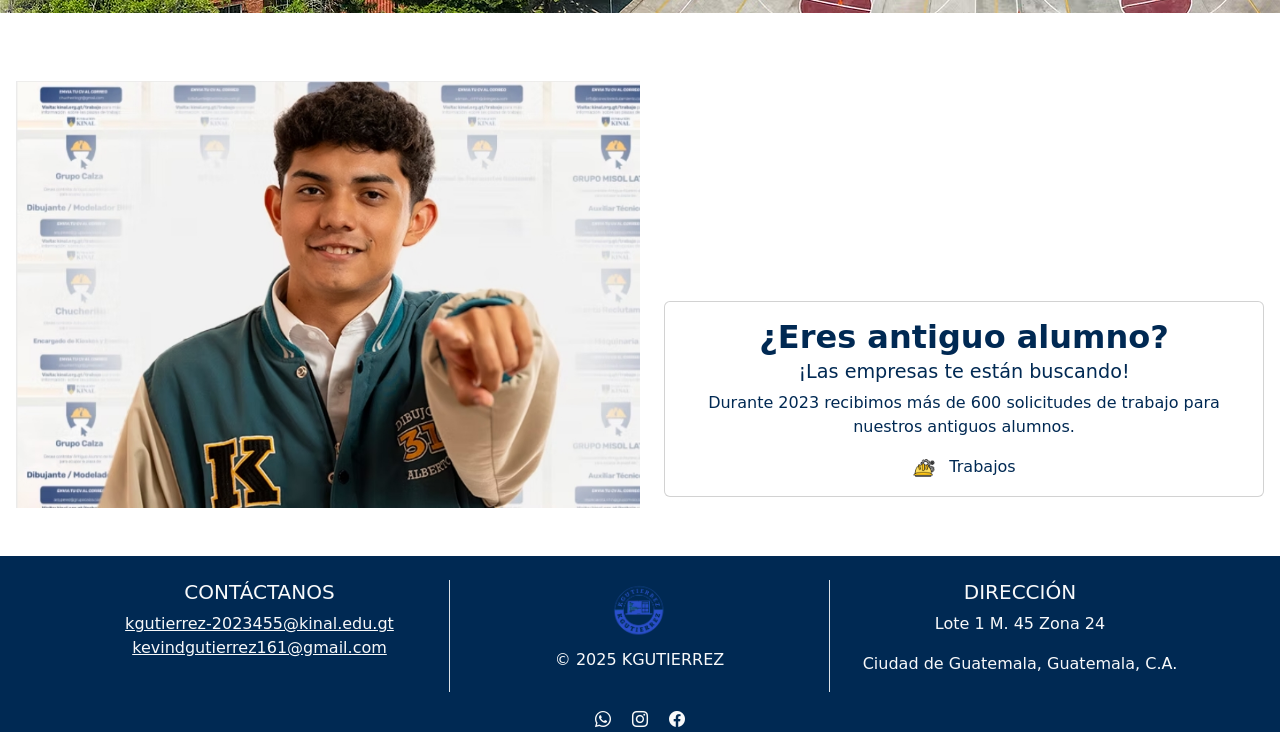
<file: Kinal/kinal.html>
<!DOCTYPE html>
<html lang="es">
<head>
    <meta charset="UTF-8" />
    <title>KINAL</title>
    <link href="https://cdn.jsdelivr.net/npm/bootstrap@5.3.3/dist/css/bootstrap.min.css" rel="stylesheet" integrity="sha384-QWTKZyjpPEjISv5WaRU9OFeRpok6YctnYmDr5pNlyT2bRjXh0JMhjY6hW+ALEwIH" crossorigin="anonymous">
    <link rel="stylesheet" href="kinal.css">
    <link href="https://cdn.jsdelivr.net/npm/bootstrap-icons/font/bootstrap-icons.css" rel="stylesheet">
</head>


<body>
    <nav class="navbar navbar-dark bg-dark fixed-top">
        <div class="container-fluid">
            <div class="d-flex align-items-center">
                <a class="navbar-brand mb-0 h1" href="../index.html">
                    <img src="../assets/image/fundacion-kinal.png" class="img-fluid me-2" style="height: 60px;">               
                </a>
                <li class="nav-item dropdown">
                  <a class="nav-link dropdown-toggle" href="#" role="button" data-bs-toggle="dropdown" aria-expanded="false" style="color: white;">Quiénes somos</a>
                  <ul class="dropdown-menu bg-dark">
                      <li><a class="dropdown-item text-white" href="#">Fundación</a></li>
                      <li><a class="dropdown-item text-white" href="#">Patronato</a></li>
                      <li><a class="dropdown-item text-white" href="#">Sponsors</a></li>
                      <li><a class="dropdown-item text-white" href="#">Presskit</a></li>
                  </ul>
              </li>
              <!-- Dropdown: Educación -->
              <li class="nav-item dropdown">
                  <a class="nav-link dropdown-toggle m-3" href="#" role="button" data-bs-toggle="dropdown" aria-expanded="false" style="color: white;">Educación</a>
                  <ul class="dropdown-menu bg-dark">
                      <li><a class="dropdown-item text-white" href="#">Peritos Técnicos</a></li>
                      <li><a class="dropdown-item text-white" href="#">Ciclo Básico</a></li>
                      <li><a class="dropdown-item text-white" href="#">Carreras de Tecnología</a></li>
                      <li><a class="dropdown-item text-white" href="#">Escuela Técnica</a></li>
                  </ul>
              </li>
                <!-- Dropdown: Antiguos alumnos -->
                <li class="nav-item dropdown">
                  <a class="nav-link dropdown-toggle m-3" href="#" role="button" data-bs-toggle="dropdown" aria-expanded="false" style="color: white;">Antiguos alumnos</a>
                  <ul class="dropdown-menu bg-dark">
                      <li><a class="dropdown-item text-white" href="#">Trabajos</a></li>
                  </ul>
              </li>
              <!-- Enlace: BLOG -->
              <li class="nav-item blog-link m-3">
                  <a class="nav-link text-light" href="#">BLOG</a>
              </li>
          </ul> 
            </div>
            <button class="navbar-toggler" type="button" data-bs-toggle="offcanvas" data-bs-target="#offcanvasDarkNavbar" aria-controls="offcanvasDarkNavbar" aria-label="Toggle navigation">
                <span class="navbar-toggler-icon"></span>
            </button>
            <div class="offcanvas offcanvas-end text-bg-dark" tabindex="-1" id="offcanvasDarkNavbar" aria-labelledby="offcanvasDarkNavbarLabel">
                <div class="offcanvas-header">
                    <h5 class="offcanvas-title" id="offcanvasDarkNavbarLabel">Menú</h5>
                    <button type="button" class="btn-close btn-close-white" data-bs-dismiss="offcanvas" aria-label="Close"></button>
                </div>
                <div class="offcanvas-body">
                    <ul class="navbar-nav justify-content-end flex-grow-1 pe-3">
                        <li class="nav-item">
                            <a class="nav-link active" aria-current="page" href="#">Páginas</a>
                        </li>
                        <li class="nav-item">
                            <a class="nav-link" href="../CosasQueMeGustan/CosasQueMeGustan.html">Cosas que me gustan</a>
                        </li>
                        <li class="nav-item">
                            <a class="nav-link" href="../Biografia/Biografia.html">Mi biografía</a>
                        </li>
                        <li class="nav-item">
                            <a class="nav-link" href="kinal.html">Rediseño Kinal</a>
                        </li>
                    </ul>
                </div>
            </div>
        </div>
    </nav>

    <div id="carouselExample" class="carousel slide">
      <div class="carousel-inner">
        <div class="carousel-item active">
          <img src="../assets/image/kinal.png" class="d-block w-100" style="width: 1000px; height: 600px;">
        </div>
        <div class="carousel-item">
          <img src="../assets/image/pk1.avif" class="d-block w-100" style="width: 1000px; height: 600px;">
        </div>
        <div class="carousel-item">
          <img src="../assets/image/pk2.avif" class="d-block w-100" style="width: 1000px; height: 600px;">
        </div>
      </div>
      <button class="carousel-control-prev" type="button" data-bs-target="#carouselExample" data-bs-slide="prev">
        <span class="carousel-control-prev-icon" aria-hidden="true"></span>
        <span class="visually-hidden">Previous</span>
      </button>
      <button class="carousel-control-next" type="button" data-bs-target="#carouselExample" data-bs-slide="next">
        <span class="carousel-control-next-icon" aria-hidden="true"></span>
        <span class="visually-hidden">Next</span>
      </button>
    </div>

    <div class="container text-center mt-5">
        <img src="../assets/image/El trabajo bien hecho .jpg" class="img-fluid mx-auto d-block" alt="El trabajo bien hecho">
        <h1 class="mt-3 " style="color: #002953;">El camino al éxito está en Kinal</h1>
        <p class="mt-3"style="color: #002953;">
            Kinal es un Centro Educativo privado, no lucrativo, dirigido a la formación técnica profesional de jóvenes y adultos, 
            de beneficio colectivo y asistencia social en favor de los sectores más necesitados de la comunidad.
        </p>
        <p style="color: #002953;">
            Nuestro valor fundamental es enseñar a realizar el trabajo bien hecho, que sea la base de la superación de alumnos y el 
            medio para servir a los demás.
        </p>
    </div>
    
    <div class="container mt-5">
        <div class="row justify-content-center">
            <!-- Primera Card -->
            <div class="col-md-3">
                <div class="card text-center m-3" style="width: 100%;">
                    <img src="../assets/image/ciclobasico.jpg" class="card-img-top" alt="Ciclo Básico">
                    <div class="card-body">
                        <h5 class="btn btn-danger">Ciclo Básico | 11-13 años</h5>
                        <p class="card-text">
                            Kinal ofrece su programa de Educación General Básica para todos aquellos jóvenes que buscan una orientación técnica y excelencia académica.
                        </p>
                        <a href="#" class="btn btn-white border-danger">Conoce más</a>
                    </div>
                </div>
            </div>
    
            <!-- Segunda Card -->
            <div class="col-md-3">
                <div class="card text-center m-3" style="width: 100%;">
                    <img src="../assets/image/diver.jpg" class="card-img-top" alt="Peritos Técnicos">
                    <div class="card-body">
                        <h5 class="btn btn-primary">Diversificado| 15-18 años</h5>
                        <p class="card-text">
                            Durante 3 años se prepara al joven de forma técnica y académica, 
                            el egresado estará listo trabajar en el ramo técnico de la especialidad que eligió estudiar; 
                            el título obtenido le permitirá ingresar a la universidad.
                        </p>
                        <a href="#" class="btn btn-white border-primary">Conoce más</a>
                    </div>
                </div>
            </div>
    
            <!-- Tercera Card -->
            <div class="col-md-3">
                <div class="card text-center m-3" style="width: 100%;">
                    <img src="../assets/image/tecnica.jpg" class="card-img-top" alt="Carreras de Tecnología">
                    <div class="card-body">
                        <h5 class="btn btn-warning">Escuela Técnica | Adultos</h5>
                        <p class="card-text">
                            Contamos con más de 30 especialidades técnicas y tecnológicas que pueden favorecer tu crecimiento y/o tu inserción laboral.
                        </p>
                        <a href="#" class="btn btn-white border-warning">Conoce más</a>
                    </div>
                </div>
            </div>
        </div>
    </div>

    <div class="container mt-5"></div>
        <div class="row justify-content-center">
            <!-- Primera Card -->
            <div class="col-md-3">
                <div class="card text-center m-3" style="width: 100%;">
                    <img src="../assets/image/pg.jpg" class="card-img-top" alt="Ciclo Básico">
                    <div class="card-body">
                        <h5 class="btn btn-danger">Programas para tu negocio</h5>
                        <p class="card-text">
                            Podemos diseñar conjuntamente el programa de formación profesional que mejor se adapte a tus necesidades de capacitación.
                        </p>
                    </div>
                </div>
            </div>
    
            <!-- Segunda Card -->
            <div class="col-md-3">
                <div class="card text-center m-3" style="width: 100%;">
                    <img src="../assets/image/tu.jpg" class="card-img-top" alt="Peritos Técnicos">
                    <div class="card-body">
                        <h5 class="btn btn-primary">Técnico Universitario</h5>
                        <p class="card-text">
                            Dirigido al fortalecimiento de mandos medios y especialmente aquellos que han cursado una carrera técnica y desean continuar con estudios a nivel universitario. 
                            Estos estudios son avalados por la Universidad del Istmo.
                        </p>
                    </div>
                </div>
            </div>
        </div>
    </div>
    
    <div class="container-fluid mt-5 pt-5 gallery-container">
        <h5 class="text-center mb-5" style="color: white; font-size: 30px;">Nuestros partners</h5>
        <!-- Galería horizontal -->
        <div class="d-flex align-items-center gallery-content">
          <button id="prevBtn" class="arrow-btn">
            &#60; <!-- Flecha izquierda -->
          </button>
          <div class="gallery-images">
            <!-- Imágenes de la galería -->
            <img src="../assets/image/unis.png" alt="Imagen 1">
            <img src="../assets/image/Pearson.png" alt="Imagen 2">
            <img src="../assets/image/kinal.png" alt="Imagen 4">
            <img src="../assets/image/dyend.png" alt="Imagen 5">
            <img src="../assets/image/auto.png" alt="Imagen 6">
            <img src="../assets/image/oa_logo_reverse.png" alt="Imagen 8">
            <img src="../assets/image/ets.png" alt="Imagen 9">
          </div>
          <button id="nextBtn" class="arrow-btn">
            &#62; <!-- Flecha derecha -->
          </button>
        </div>
      </div>
    
      <script>
        // JavaScript para el desplazamiento manual
        const gallery = document.querySelector('.gallery-images');
        const prevBtn = document.getElementById('prevBtn');
        const nextBtn = document.getElementById('nextBtn');
    
        const scrollStep = gallery.offsetWidth / 2; // Cantidad de desplazamiento (la mitad del ancho visible)
    
        prevBtn.addEventListener('click', () => {
          gallery.scrollBy({ left: -scrollStep, behavior: 'smooth' });
        });
    
        nextBtn.addEventListener('click', () => {
          gallery.scrollBy({ left: scrollStep, behavior: 'smooth' });
        });
      </script>

<div class="parallax-container">
    <img src="../assets/image/KinalCompleto.avif" class="parallax-image" alt="Kinal Completo">
  </div>

  <!-- Contenido alineado -->
  <div class="d-flex align-items-start gap-4 mt-5 px-3">
    <img class="aligned-image" src="../assets/image/sexto.jpeg" alt="Sexto">
    <div class="card card-custom" style="margin-top: 220px; text-align: center;">
      <div class="card-body">
        <h5 class="card-title" style="color: #002953;">¿Eres antiguo alumno?</h5>
        <h6 class="card-subtitle mb-2" style="color: #002953;">¡Las empresas te están buscando!</h6>
        <p class="card-text" style="color: #002953;">Durante 2023 recibimos más de 600 solicitudes de trabajo para nuestros antiguos alumnos.</p>
        <a style="color: #002953; text-decoration: none;" class="boton" href="#">
            <img src="../assets/image/casco.png" alt="Casco" class="me-2" style="height: 24px; text-align: center;">
            Trabajos
        </a>
      </div>
    </div>
  </div>
  <script>
    // Detecta si el usuario está haciendo scroll hacia abajo o hacia arriba
    let lastScrollTop = 0;
    const parallaxImage = document.querySelector(".parallax-image");
  
    window.addEventListener("scroll", () => {
      const scrollTop = window.pageYOffset || document.documentElement.scrollTop;
  
      if (scrollTop > lastScrollTop) {
        // Scroll hacia abajo
        parallaxImage.classList.remove("scrolling-up");
        parallaxImage.classList.add("scrolling-down");
      } else {
        // Scroll hacia arriba
        parallaxImage.classList.remove("scrolling-down");
        parallaxImage.classList.add("scrolling-up");
      }
  
      lastScrollTop = scrollTop <= 0 ? 0 : scrollTop; // Evita valores negativos
    });
  </script>


<section id="footer" class="mt-5" style="background-color: #002953;">
    <footer class=" text-light pt-4 mt-5" style="background-color: #002953;">
        <div class="container">
            <div class="row">
                
                <div class="col-md-4 text-center mb-3 border-end">
                    <h5>CONTÁCTANOS</h5>
                    <ul class="list-unstyled">
                        <li><a href="mailto:kgutierrez-2023455@kinal.edu.gt" class="text-light">kgutierrez-2023455@kinal.edu.gt</a></li>
                        <li><a href="mailto:kevindgutierrez161@gmail.com" class="text-light">kevindgutierrez161@gmail.com</a></li>
                    </ul>
                </div>
                
                <div class="col-md-4 text-center mb-3 border-end">
                    <img src="../assets/image/logokg.png" alt="Logo" style="height: 60px;">
                    <p class="mt-2">&copy; 2025 KGUTIERREZ</p>
                </div>
                
                <div class="col-md-4 text-center mb-3">
                    <h5>DIRECCIÓN</h5>
                    <p>Lote 1 M. 45 Zona 24</p>
                    <p>Ciudad de Guatemala, Guatemala, C.A.</p>
                </div>
            </div>
            
            <div class="row">
                <div class="col text-center">
                    <a href="#" class="text-light me-3"><i class="bi bi-whatsapp"></i></a>
                    <a href="https://www.instagram.com/dani_gutierrez43?igsh=MTRwMnZoNDdidnU4Mg%3D%3D&utm_source=qr" class="text-light me-3"><i class="bi bi-instagram"></i></a>
                    <a href="https://www.facebook.com/share/1F8eJ8gc3s/?mibextid=wwXIfr" class="text-light"><i class="bi bi-facebook"></i></a>
                </div>
            </div>
        </div>
    </footer>
</section>
  
    <script src="https://cdn.jsdelivr.net/npm/bootstrap@5.3.3/dist/js/bootstrap.bundle.min.js" integrity="sha384-YvpcrYf0tY3lHB60NNkmXc5s9fDVZLESaAA55NDzOxhy9GkcIdslK1eN7N6jIeHz" crossorigin="anonymous"></script>
</body>
</html>
</file>
<file: index.css>
body {
  background-image: url('assets/image/fondoDePantalla.jpg');
  background-size: 100% 100%;
  background-repeat: no-repeat;
  background-attachment: fixed;
  margin: 0;
  padding: 0;
  display: flex;
  flex-direction: column;
  min-height: 100vh;
}


.container-fluid {
  flex: 1;
  display: flex; 
  justify-content: space-between; 
  align-items: flex-start;
  padding: 20px; 
}


.carousel-container {
  width: 800px; 
  margin-left: auto; 
}

.carousel-inner img {
  width: 100%; 
  height: auto; 
  object-fit: contain; 
}


.card {
  width: 300px; 
  margin-right: 20px; 
}


.content-wrapper {
  display: flex;
  justify-content: space-between; 
  align-items: flex-start;
  gap: 20px; 
}

footer {
  background-color: #1a1a2e; 
  padding-top: 20px;
  padding-bottom: 20px;
  color: #ddd; 
  text-align: center; 
}

footer h5 {
  font-size: 1.25rem;
  font-weight: bold;
  margin-bottom: 10px;
}

footer ul {
  padding: 0;
  list-style: none;
}

footer ul li a {
  color: #ddd;
  text-decoration: none;
}

footer ul li a:hover {
  color: #fff;
}

footer .bi {
  font-size: 1.5rem;
  transition: color 0.3s;
}

footer .bi:hover {
  color: #00aced; 
}


.border-end {
  border-right: 1px solid #444; 
  height: auto; 
}

html, body {
  height: 100%;
}

footer {
  margin-top: auto; 
}
</file>
<file: Biografia/biografia.css>
/* Estilo global */
body {
  background-color: black;
  color: white;
  min-height: 100vh; /* Asegura que el cuerpo ocupe al menos toda la altura de la pantalla */
  display: flex;
  flex-direction: column;
}

/* Ajustes para el navbar */
#navbar {
  margin-bottom: 60px;
}

/* Alineación y margen para la tarjeta y el texto */
#content .row {
  margin-top: 20px;
}

.card {
  margin-left: 0;
  background-color: #333333; /* Color de fondo para las tarjetas */
  border: none;
  color: white;
}

/* Despega el contenido del navbar */
#content {
  margin-top: 100px;
  flex: 1; /* Permite que el contenido se expanda y evite que el footer lo cubra */
}

/* Estilo para los títulos */
h2 {
  color: #f0ad4e;
  text-align: center; /* Centra el texto del título */
}

/* Estilo para las nuevas tarjetas horizontales */
.card-horizontal {
  display: flex;
  flex-direction: row;
  background-color: #444444; /* Color que combina con el negro */
  border-radius: 8px;
  padding: 15px;
  margin: 15px 0;
  color: white;
}

/* Ajustes para el footer */
#footer {
  background-color: #1a1a1a; /* Fondo oscuro para el footer */
  color: white;
  padding: 20px 0;
  margin-top: auto; /* Mantiene el footer al final de la página */
}

#footer h5 {
  color: #f0ad4e;
}

#footer a {
  color: #f0ad4e;
  text-decoration: none;
}

#footer a:hover {
  text-decoration: underline;
}

/* Estilo para las redes sociales */
#footer .bi {
  font-size: 1.5rem;
  color: #f0ad4e;
}

#footer .bi:hover {
  color: #ffcc00; /* Color más claro al pasar el mouse */
}
</file>
<file: CosasQueMeGustan/style.css>
body {
  background-image: url('../assets/image/kakashi-hatake-sharingan_2560x1600_xtrafondos.com\ \(1\).jpg');
  background-size: 100% 100%;
  background-repeat: no-repeat;
  background-attachment: fixed;
  margin: 0;
  padding: 0;
  display: flex;
  flex-direction: column;
  min-height: 100vh;
  color: white;
}

.card {
  background-color: rgba(0, 0, 0, 0.6);
  color: white;
  border: none;
}

video {
  width: 100%;
  height: 400px;
}

#footer {
  background-color: rgba(0, 0, 0, 0.6);
  color: white;
  padding: 20px 0;
}
</file>
<file: Kinal/kinal.css>
.navbar .blog-link {
    margin-left: 20px;
    line-height: 1.5;
}

.dropdown:hover .dropdown-menu {
    display: block;
}

.dropdown-menu {
    margin-top: 0;
}

body {
    padding-top: 97px;
}

.gallery-container {
    background-color: #002953;
    padding: 20px;
    border-radius: 8px;
}

.gallery-content {
    display: flex;
    align-items: center;
    gap: 5px;
    justify-content: center;
    width: 100%;
}

.gallery-images {
    display: flex;
    gap: 10px;
    overflow-x: scroll;
    scroll-behavior: smooth;
    scrollbar-width: none;
}

.gallery-images::-webkit-scrollbar {
    display: none;
}

.gallery-images img {
    flex: 0 0 auto;
    width: calc(34% - 180px);
    height: 70px;
    border-radius: 8px;
    transition: transform 0.3s ease-in-out;
}

.gallery-images img:hover {
    transform: scale(1.05);
}

.arrow-btn {
    border: none;
    background: none;
    font-size: 2rem;
    color: white;
    cursor: pointer;
    padding: 5px 15px;
}

.arrow-btn:hover {
    transform: scale(1.1);
}

.arrow-btn:first-child {
    margin-right: -20px;
}

.arrow-btn:last-child {
    margin-left: -20px;
}

body {
    scroll-behavior: smooth;
}

body::-webkit-scrollbar {
    width: 10px;
}

.parallax-image.scrolling-down {
    transform: translateY(20px);
}

.parallax-image.scrolling-up {
    transform: translateY(-20px);
}

.content-aligned {
    display: flex;
    gap: 20px;
    align-items: start;
}

.aligned-image {
    width: 50%;
    height: auto;
    object-fit: cover;
}

.card-custom {
    flex-grow: 1;
    max-width: 50%;
    height: auto;
}

.card-title {
    font-size: 2rem;
    font-weight: bold;
}

.card-subtitle {
    font-size: 1.2rem;
    color: gray;
}

.card-text {
    font-size: 1rem;
    line-height: 1.5;
}
</file>
